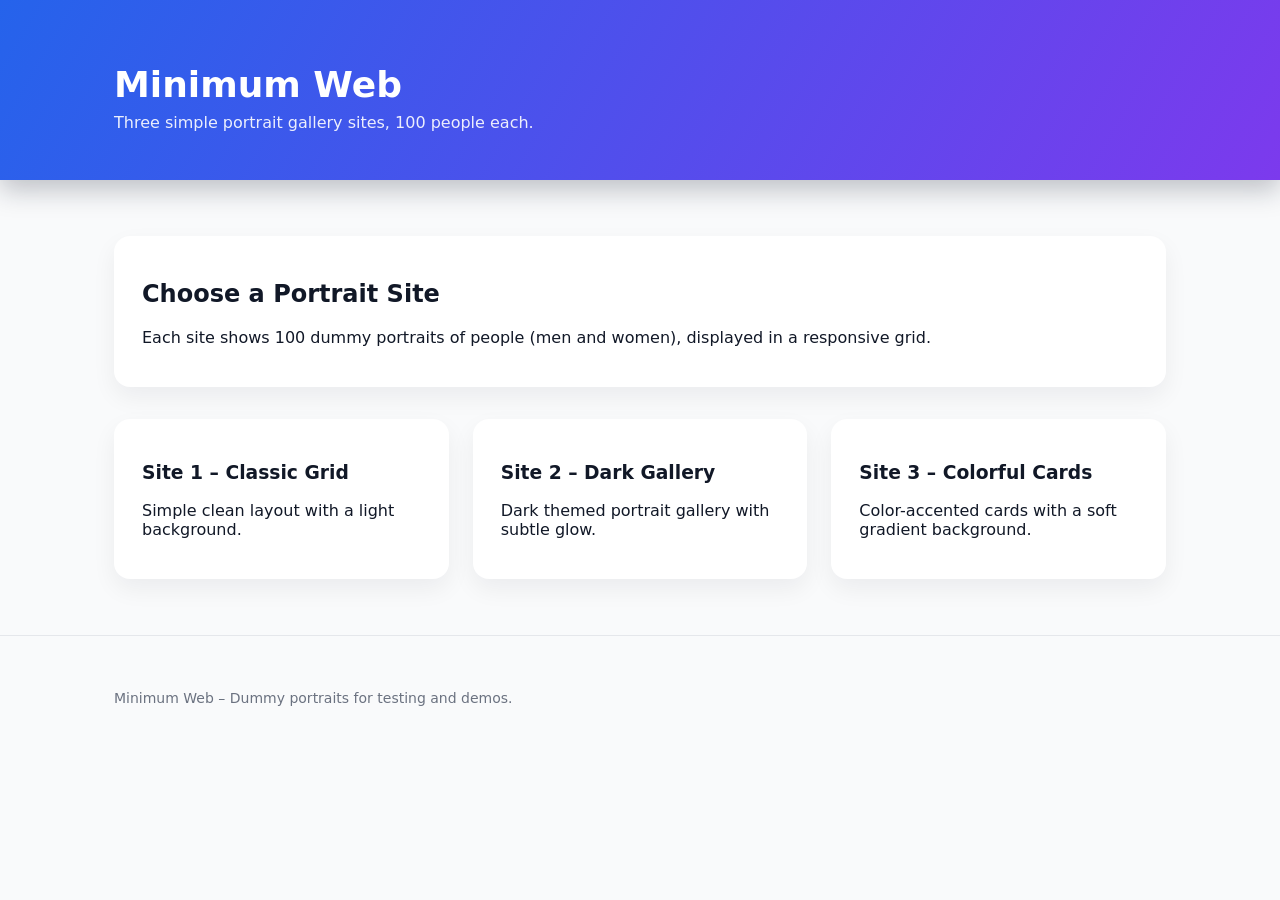
<file: big-web-simulation/index.html>
<!DOCTYPE html>
<html lang="en">
  <head>
    <meta charset="UTF-8" />
    <meta name="viewport" content="width=device-width, initial-scale=1.0" />
    <title>Minimum Web - Portrait Galleries</title>
    <link rel="stylesheet" href="styles.css" />
  </head>
  <body class="landing-page">
    <header class="site-header">
      <div class="container">
        <h1>Minimum Web</h1>
        <p class="subtitle">
          Three simple portrait gallery sites, 100 people each.
        </p>
      </div>
    </header>

    <main class="container">
      <section class="intro-card">
        <h2>Choose a Portrait Site</h2>
        <p>
          Each site shows 100 dummy portraits of people (men and women),
          displayed in a responsive grid.
        </p>
      </section>

      <section class="sites-grid">
        <a class="site-card" href="site1/index.html">
          <h3>Site 1 – Classic Grid</h3>
          <p>Simple clean layout with a light background.</p>
        </a>

        <a class="site-card" href="site2/index.html">
          <h3>Site 2 – Dark Gallery</h3>
          <p>Dark themed portrait gallery with subtle glow.</p>
        </a>

        <a class="site-card" href="site3/index.html">
          <h3>Site 3 – Colorful Cards</h3>
          <p>Color-accented cards with a soft gradient background.</p>
        </a>
      </section>
    </main>

    <footer class="site-footer">
      <div class="container">
        <p>Minimum Web – Dummy portraits for testing and demos.</p>
      </div>
    </footer>
  </body>
</html>
</file>
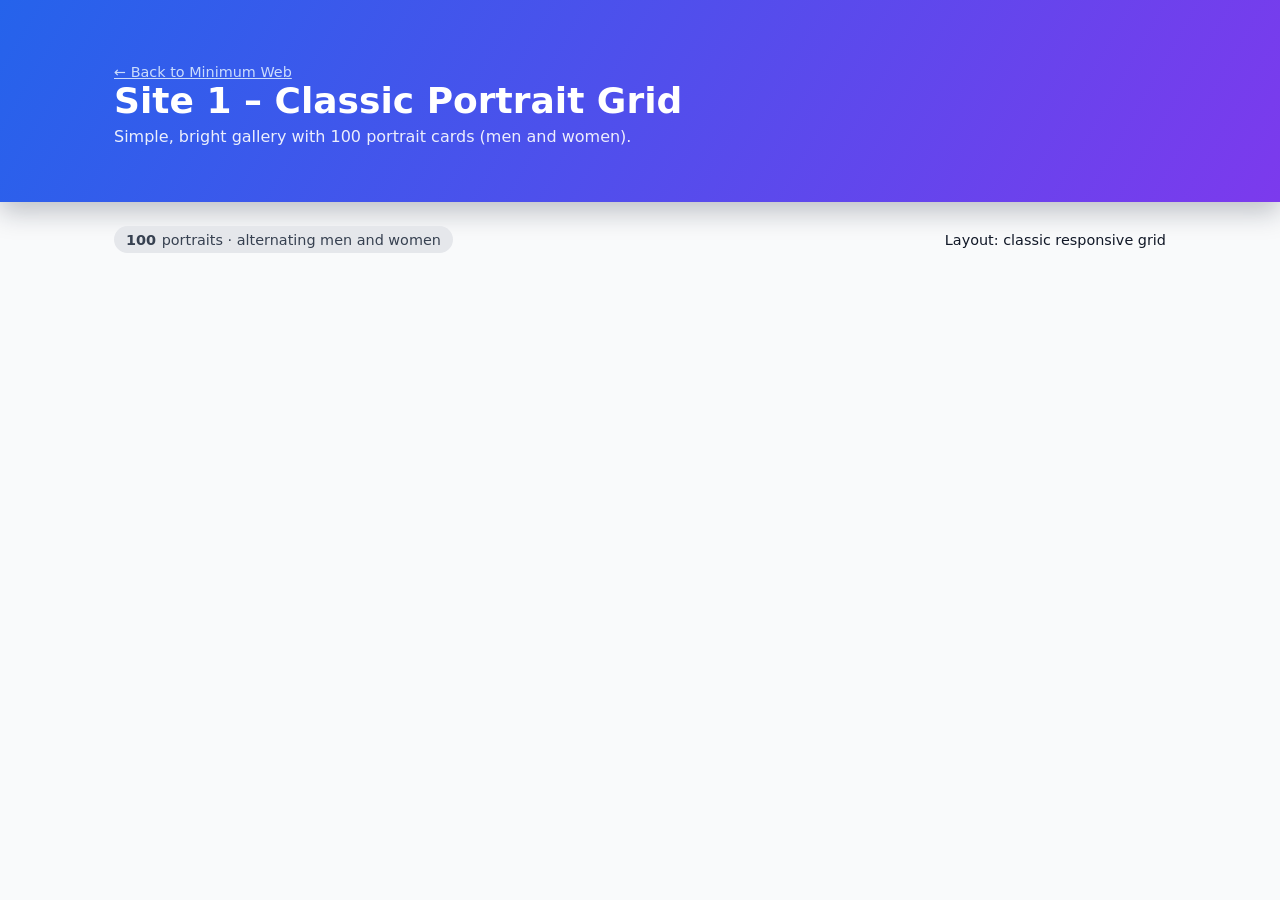
<file: big-web-simulation/site1/index.html>
<!DOCTYPE html>
<html lang="en" class="gallery-page">
  <head>
    <meta charset="UTF-8" />
    <meta name="viewport" content="width=device-width, initial-scale=1.0" />
    <title>Minimum Web – Site 1 (Classic Grid)</title>
    <link rel="stylesheet" href="../styles.css" />
  </head>
  <body>
    <header class="site-header gallery-header">
      <div class="container">
        <div class="breadcrumb">
          <a href="../index.html">← Back to Minimum Web</a>
        </div>
        <h1>Site 1 – Classic Portrait Grid</h1>
        <p class="gallery-subtitle">
          Simple, bright gallery with 100 portrait cards (men and women).
        </p>
      </div>
    </header>

    <div class="toolbar">
      <div class="pill">
        <span>100</span> portraits · alternating men and women
      </div>
      <div>Layout: classic responsive grid</div>
    </div>

    <main class="gallery-grid"></main>

    <script src="../portraits.js"></script>
    <script>
      generatePortraits({
        containerSelector: ".gallery-grid",
        count: 100,
        siteLabel: "Site 1",
      });
    </script>
  </body>
</html>
</file>
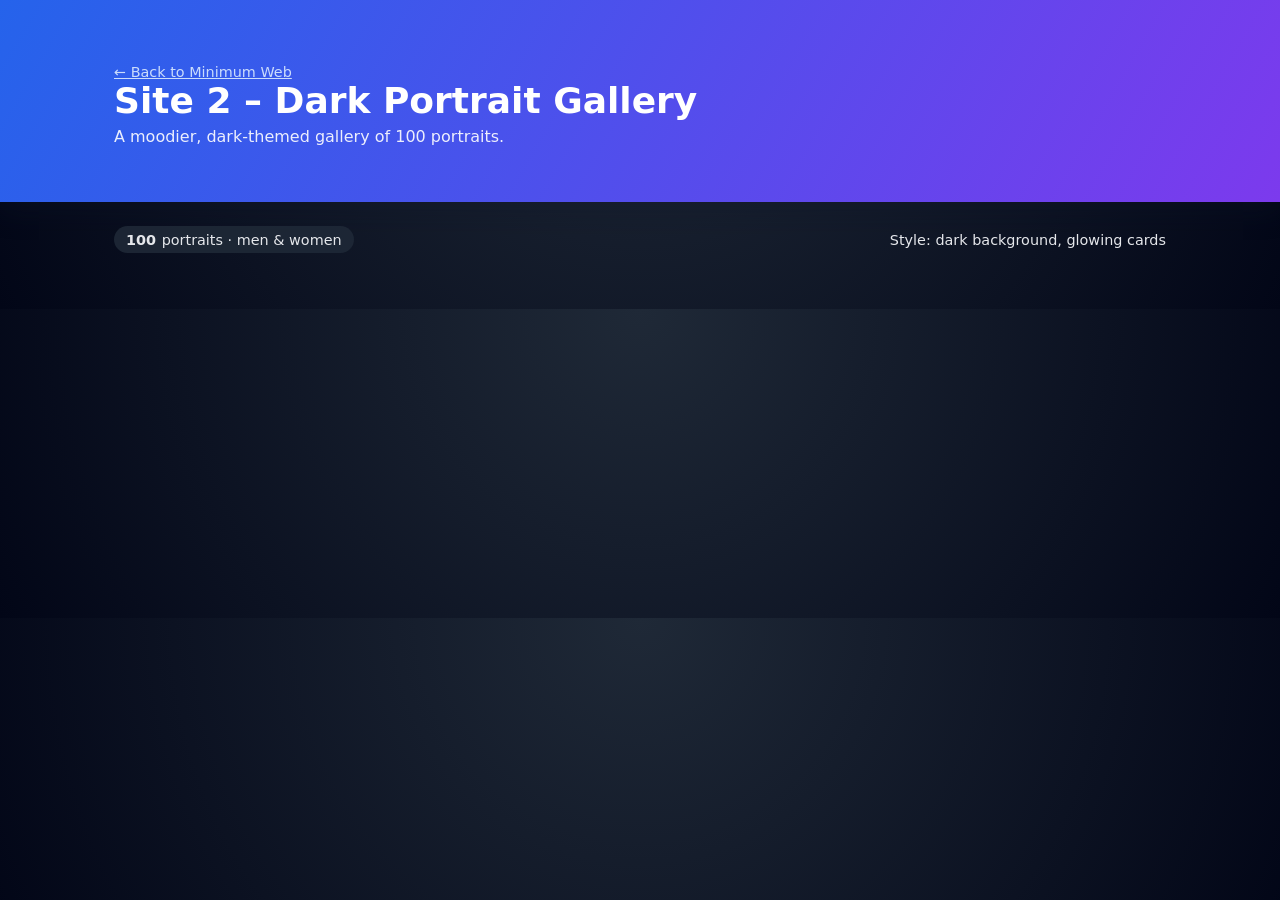
<file: big-web-simulation/site2/index.html>
<!DOCTYPE html>
<html lang="en" class="gallery-page">
  <head>
    <meta charset="UTF-8" />
    <meta name="viewport" content="width=device-width, initial-scale=1.0" />
    <title>Minimum Web – Site 2 (Dark Gallery)</title>
    <link rel="stylesheet" href="../styles.css" />
  </head>
  <body class="gallery-dark">
    <header class="site-header gallery-header">
      <div class="container">
        <div class="breadcrumb">
          <a href="../index.html">← Back to Minimum Web</a>
        </div>
        <h1>Site 2 – Dark Portrait Gallery</h1>
        <p class="gallery-subtitle">
          A moodier, dark-themed gallery of 100 portraits.
        </p>
      </div>
    </header>

    <div class="toolbar">
      <div class="pill">
        <span>100</span> portraits · men &amp; women
      </div>
      <div>Style: dark background, glowing cards</div>
    </div>

    <main class="gallery-grid"></main>

    <script src="../portraits.js"></script>
    <script>
      generatePortraits({
        containerSelector: ".gallery-grid",
        count: 100,
        siteLabel: "Site 2",
      });
    </script>
  </body>
</html>
</file>
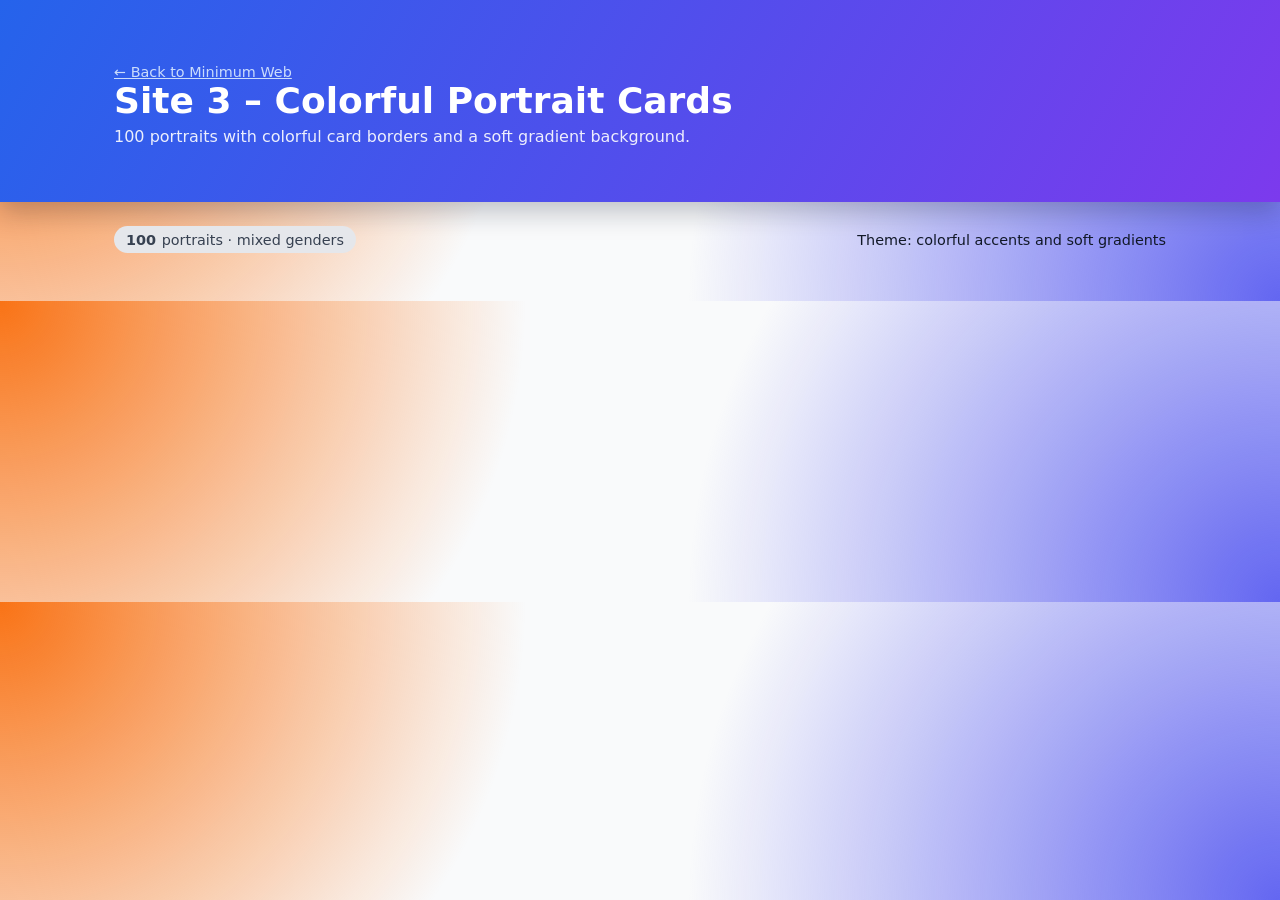
<file: big-web-simulation/site3/index.html>
<!DOCTYPE html>
<html lang="en" class="gallery-page">
  <head>
    <meta charset="UTF-8" />
    <meta name="viewport" content="width=device-width, initial-scale=1.0" />
    <title>Minimum Web – Site 3 (Colorful Cards)</title>
    <link rel="stylesheet" href="../styles.css" />
  </head>
  <body class="gallery-colorful">
    <header class="site-header gallery-header">
      <div class="container">
        <div class="breadcrumb">
          <a href="../index.html">← Back to Minimum Web</a>
        </div>
        <h1>Site 3 – Colorful Portrait Cards</h1>
        <p class="gallery-subtitle">
          100 portraits with colorful card borders and a soft gradient
          background.
        </p>
      </div>
    </header>

    <div class="toolbar">
      <div class="pill">
        <span>100</span> portraits · mixed genders
      </div>
      <div>Theme: colorful accents and soft gradients</div>
    </div>

    <main class="gallery-grid"></main>

    <script src="../portraits.js"></script>
    <script>
      generatePortraits({
        containerSelector: ".gallery-grid",
        count: 100,
        siteLabel: "Site 3",
      });
    </script>
  </body>
</html>
</file>
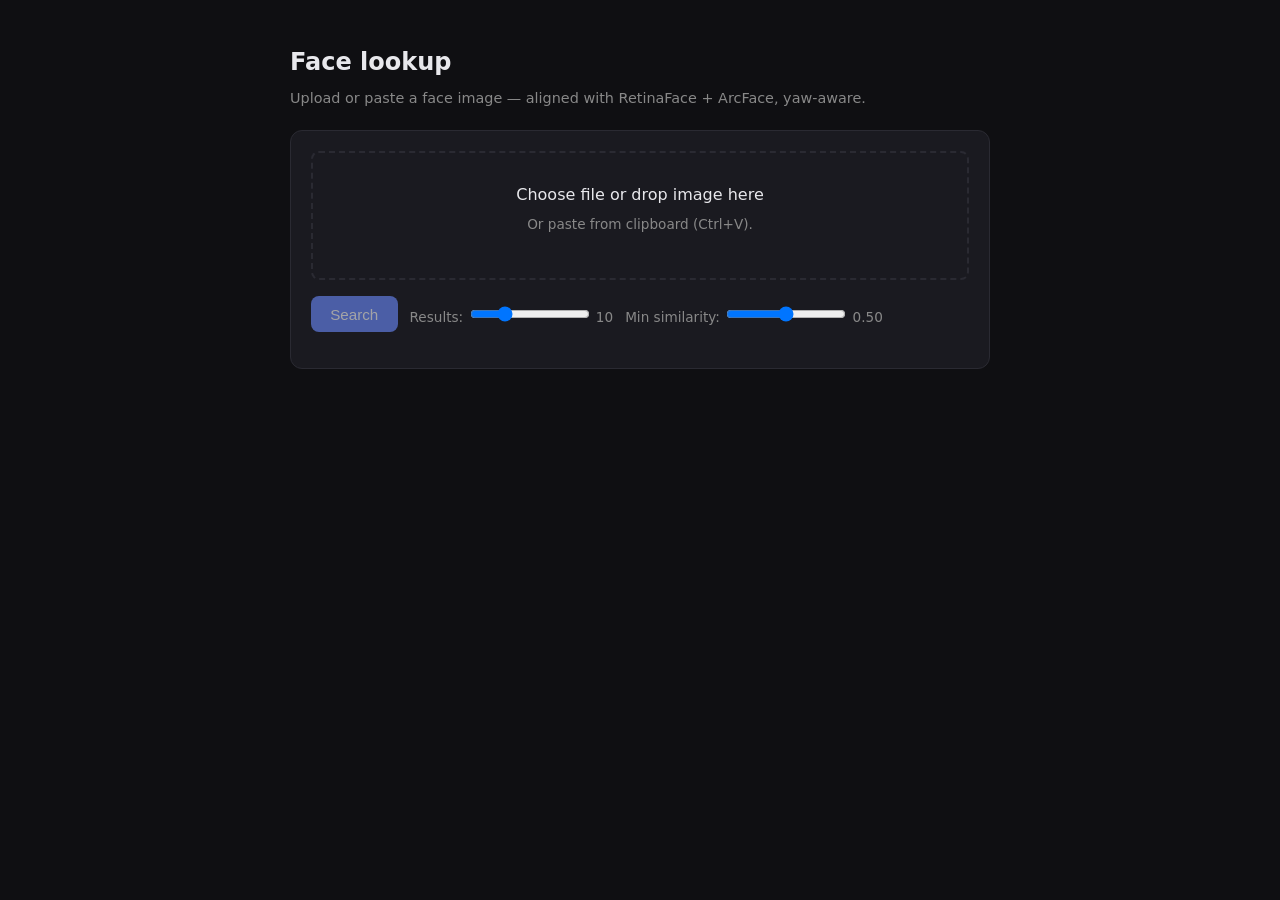
<file: FRWorkerWithAlignment/web_templates/index.html>
<!DOCTYPE html>
<html lang="en">
<head>
  <meta charset="UTF-8">
  <meta name="viewport" content="width=device-width, initial-scale=1.0">
  <title>Face lookup — alignment-aware</title>
  <style>
    :root {
      --bg: #0f0f12; --surface: #1a1a20; --border: #2a2a32;
      --text: #e8e8ec; --muted: #888; --accent: #6c8cff;
      --accent-hover: #8aa4ff; --success: #5cb85c; --error: #d9534f;
      --warn: #e6a817;
    }
    * { box-sizing: border-box; }
    body { font-family: "Segoe UI", system-ui, sans-serif; background: var(--bg);
           color: var(--text); margin: 0; min-height: 100vh; padding: 2rem; }
    .container { max-width: 700px; margin: 0 auto; }
    h1 { font-size: 1.5rem; font-weight: 600; margin-bottom: 0.25rem; }
    .sub { color: var(--muted); font-size: 0.9rem; margin-bottom: 1.5rem; }
    .card { background: var(--surface); border: 1px solid var(--border);
            border-radius: 12px; padding: 1.25rem; margin-bottom: 1rem; }
    .input-zone { border: 2px dashed var(--border); border-radius: 8px; padding: 2rem;
                  text-align: center; cursor: pointer; transition: border-color .2s, background .2s; }
    .input-zone:hover, .input-zone.dragover { border-color: var(--accent); background: rgba(108,140,255,.06); }
    .input-zone input[type="file"] { display: none; }
    .paste-hint { font-size: .85rem; color: var(--muted); margin-top: .75rem; }
    .controls { display: flex; gap: .75rem; align-items: center; margin-top: 1rem; flex-wrap: wrap; }
    .controls label { font-size: .85rem; color: var(--muted); }
    .controls input[type="range"] { width: 120px; }
    .controls span { font-size: .85rem; min-width: 2.5rem; }
    .btn { background: var(--accent); color: #fff; border: none; padding: .6rem 1.2rem;
           border-radius: 8px; font-size: .95rem; cursor: pointer; }
    .btn:hover { background: var(--accent-hover); }
    .btn:disabled { opacity: .6; cursor: not-allowed; }
    .preview { margin-top: 1rem; }
    .preview img { max-width: 160px; max-height: 160px; border-radius: 8px; border: 1px solid var(--border); }
    .status { margin-top: 1rem; font-size: .9rem; }
    .status.error { color: var(--error); } .status.success { color: var(--success); }

    /* Query info bar */
    .query-info { display: flex; gap: 1.25rem; flex-wrap: wrap;
                  font-size: .82rem; color: var(--muted); margin-top: .75rem; }
    .query-info span b { color: var(--text); }
    .badge { display: inline-block; padding: .15rem .45rem; border-radius: 4px;
             font-size: .75rem; font-weight: 600; }
    .badge.sim5pt    { background: #1a3a1a; color: #5cb85c; }
    .badge.affine5pt { background: #3a2e1a; color: #e6a817; }
    .badge.frontal_pnp   { background: #3a1a2e; color: #b85c9c; }
    .badge.frontal_3ddfa { background: #1a2e3a; color: #5cb8b8; }

    /* Results */
    .results h3 { font-size: 1rem; margin-bottom: .75rem; }
    .match { display: flex; align-items: center; gap: 1rem; padding: .75rem;
             background: var(--bg); border-radius: 8px; margin-bottom: .5rem;
             border: 1px solid var(--border); }
    .match img { width: 80px; height: 80px; object-fit: cover; border-radius: 6px;
                 border: 1px solid var(--border); }
    .match .info .name { font-weight: 500; font-size: .9rem; }
    .match .info .meta { color: var(--muted); font-size: .8rem; margin-top: .25rem; line-height: 1.6; }
    .sim-bar-wrap { flex: 1; }
    .sim-label { font-size: .8rem; color: var(--muted); margin-bottom: .2rem; }
    .sim-bar { height: 6px; border-radius: 3px; background: var(--border); overflow: hidden; }
    .sim-fill { height: 100%; border-radius: 3px; background: var(--accent); transition: width .4s; }
  </style>
</head>
<body>
  <div class="container">
    <h1>Face lookup</h1>
    <p class="sub">Upload or paste a face image — aligned with RetinaFace + ArcFace, yaw-aware.</p>

    <div class="card">
      <div class="input-zone" id="dropZone">
        <label for="fileInput" style="cursor:pointer;">Choose file or drop image here</label>
        <input type="file" id="fileInput" accept="image/*">
        <p class="paste-hint">Or paste from clipboard (Ctrl+V).</p>
      </div>
      <div class="preview" id="preview"></div>
      <div class="controls">
        <button type="button" class="btn" id="searchBtn" disabled>Search</button>
        <label>Results: <input type="range" id="kSlider" min="1" max="35" value="10">
          <span id="kVal">10</span></label>
        <label>Min similarity: <input type="range" id="simSlider" min="0" max="100" value="50">
          <span id="simVal">0.50</span></label>
      </div>
      <div class="status" id="status"></div>
      <div class="query-info" id="queryInfo" style="display:none;"></div>
    </div>

    <div class="card results" id="resultsCard" style="display: none;">
      <h3 id="resultsTitle">Matches</h3>
      <div id="results"></div>
    </div>
  </div>

  <script>
    const dropZone   = document.getElementById('dropZone');
    const fileInput  = document.getElementById('fileInput');
    const preview    = document.getElementById('preview');
    const searchBtn  = document.getElementById('searchBtn');
    const status     = document.getElementById('status');
    const resultsCard= document.getElementById('resultsCard');
    const resultsDiv = document.getElementById('results');
    const queryInfo  = document.getElementById('queryInfo');
    const kSlider    = document.getElementById('kSlider');
    const kVal       = document.getElementById('kVal');
    const simSlider  = document.getElementById('simSlider');
    const simVal     = document.getElementById('simVal');

    kSlider.addEventListener('input', () => kVal.textContent = kSlider.value);
    simSlider.addEventListener('input', () => simVal.textContent = (simSlider.value/100).toFixed(2));

    let currentDataUrl = null;

    dropZone.addEventListener('click', () => fileInput.click());
    fileInput.addEventListener('change', e => { if (e.target.files[0]) setFile(e.target.files[0]); });
    dropZone.addEventListener('dragover',  e => { e.preventDefault(); dropZone.classList.add('dragover'); });
    dropZone.addEventListener('dragleave', () => dropZone.classList.remove('dragover'));
    dropZone.addEventListener('drop', e => {
      e.preventDefault(); dropZone.classList.remove('dragover');
      const f = e.dataTransfer.files[0];
      if (f && f.type.startsWith('image/')) setFile(f);
    });
    document.addEventListener('paste', e => {
      const item = [].find.call(e.clipboardData?.items || [], x => x.type.startsWith('image/'));
      if (item) { e.preventDefault(); setFile(item.getAsFile()); }
    });

    function setFile(file) {
      const reader = new FileReader();
      reader.onload = () => {
        currentDataUrl = reader.result;
        preview.innerHTML = '<img src="' + currentDataUrl + '" alt="preview">';
        searchBtn.disabled = false;
        status.textContent = '';
        queryInfo.style.display = 'none';
        resultsCard.style.display = 'none';
      };
      reader.readAsDataURL(file);
    }

    function badge(method) {
      const labels = { sim5pt:'sim 5pt', affine5pt:'affine 5pt',
                       frontal_pnp:'frontal PnP', frontal_3ddfa:'frontal 3DDFA' };
      return `<span class="badge ${method}">${labels[method] || method}</span>`;
    }

    searchBtn.addEventListener('click', async () => {
      if (!currentDataUrl) return;
      searchBtn.disabled = true;
      status.textContent = 'Searching…';
      status.className = 'status';
      resultsDiv.innerHTML = '';
      queryInfo.style.display = 'none';

      const k       = kSlider.value;
      const min_sim = (simSlider.value / 100).toFixed(2);

      try {
        const form = new FormData();
        form.append('image', currentDataUrl);
        const r    = await fetch(`/api/search?k=${k}&min_sim=${min_sim}`, { method: 'POST', body: form });
        const data = await r.json();

        if (!data.ok) {
          status.textContent = data.error || 'Search failed';
          status.className = 'status error';
          searchBtn.disabled = false;
          return;
        }

        // Query metadata bar
        if (data.query) {
          const q = data.query;
          queryInfo.innerHTML =
            `Query: ${badge(q.alignmentMethod)} &nbsp;` +
            `<span>yaw <b>${q.yaw}°</b></span>` +
            `<span>det score <b>${(q.detScore*100).toFixed(1)}%</b></span>` +
            `<span>confidence <b>${(q.confidence*100).toFixed(1)}%</b></span>`;
          queryInfo.style.display = 'flex';
        }

        const n = data.matches.length;
        status.textContent = n ? `Found ${n} match${n>1?'es':''}.` : 'No matches above threshold.';
        status.className = 'status ' + (n ? 'success' : '');
        document.getElementById('resultsTitle').textContent = `Matches (${n})`;
        resultsCard.style.display = n ? 'block' : 'none';

        data.matches.forEach(m => {
          const path   = (m.imageFileName||'').split('/').map(encodeURIComponent).join('/');
          const imgUrl = path ? '/images/' + path : '';
          const simPct = (m.similarity * 100).toFixed(1);
          const confPct= (m.confidence * 100).toFixed(1);

          const div = document.createElement('div');
          div.className = 'match';
          div.innerHTML = `
            <img src="${imgUrl}" alt="match" onerror="this.style.opacity='.3'">
            <div class="info" style="flex:1;">
              <div class="name">${escapeHtml(m.imageFileName||'')}</div>
              <div class="meta">
                ${badge(m.alignmentMethod)}
                &nbsp;conf <b>${confPct}%</b>
              </div>
              <div class="sim-bar-wrap" style="margin-top:.4rem;">
                <div class="sim-label">Similarity: <b>${simPct}%</b></div>
                <div class="sim-bar"><div class="sim-fill" style="width:${simPct}%"></div></div>
              </div>
            </div>`;
          resultsDiv.appendChild(div);
        });
      } catch (err) {
        status.textContent = 'Error: ' + err.message;
        status.className = 'status error';
      }
      searchBtn.disabled = false;
    });

    function escapeHtml(s) {
      const d = document.createElement('div'); d.textContent = s; return d.innerHTML;
    }
  </script>
</body>
</html>
</file>
<file: big-web-simulation/styles.css>
*,
*::before,
*::after {
  box-sizing: border-box;
}

body {
  margin: 0;
  font-family: system-ui, -apple-system, BlinkMacSystemFont, "Segoe UI",
    sans-serif;
  color: #111827;
  background: #f9fafb;
}

a {
  color: inherit;
  text-decoration: none;
}

.container {
  max-width: 1100px;
  margin: 0 auto;
  padding: 1.5rem;
}

.site-header {
  background: linear-gradient(120deg, #2563eb, #7c3aed);
  color: white;
  padding: 2.5rem 0 1.5rem;
  box-shadow: 0 10px 25px rgba(15, 23, 42, 0.25);
}

.site-header h1 {
  margin: 0;
  font-size: 2.25rem;
}

.subtitle {
  margin-top: 0.5rem;
  margin-bottom: 0;
  opacity: 0.9;
}

.intro-card {
  margin-top: 2rem;
  padding: 1.5rem 1.75rem;
  border-radius: 1rem;
  background: white;
  box-shadow: 0 10px 25px rgba(15, 23, 42, 0.06);
}

.sites-grid {
  margin-top: 2rem;
  display: grid;
  grid-template-columns: repeat(auto-fit, minmax(260px, 1fr));
  gap: 1.5rem;
}

.site-card {
  padding: 1.5rem 1.75rem;
  border-radius: 1rem;
  background: white;
  box-shadow: 0 10px 25px rgba(15, 23, 42, 0.06);
  transition: transform 0.15s ease, box-shadow 0.15s ease,
    background 0.15s ease;
}

.site-card:hover {
  transform: translateY(-4px);
  box-shadow: 0 16px 32px rgba(15, 23, 42, 0.14);
  background: #eff6ff;
}

.site-footer {
  border-top: 1px solid #e5e7eb;
  margin-top: 2rem;
  padding: 1rem 0 2rem;
  font-size: 0.875rem;
  color: #6b7280;
}

.gallery-page body {
  background: #f9fafb;
}

.gallery-header {
  padding-bottom: 1rem;
}

.breadcrumb {
  font-size: 0.9rem;
  opacity: 0.9;
}

.breadcrumb a {
  color: #dbeafe;
  text-decoration: underline;
  text-decoration-thickness: 1px;
}

.gallery-subtitle {
  margin-top: 0.375rem;
  opacity: 0.9;
}

.toolbar {
  margin: 1.5rem auto 0.5rem;
  max-width: 1100px;
  padding: 0 1.5rem;
  display: flex;
  align-items: center;
  justify-content: space-between;
  gap: 1rem;
  font-size: 0.9rem;
}

.toolbar .pill {
  display: inline-flex;
  align-items: center;
  gap: 0.35rem;
  padding: 0.35rem 0.75rem;
  border-radius: 999px;
  background: #e5e7eb;
  color: #374151;
}

.toolbar .pill span {
  font-weight: 600;
}

.gallery-grid {
  max-width: 1100px;
  margin: 0 auto;
  padding: 0 1.5rem 2.5rem;
  display: grid;
  grid-template-columns: repeat(auto-fit, minmax(140px, 1fr));
  gap: 1.25rem;
}

.portrait-card {
  border-radius: 0.9rem;
  overflow: hidden;
  background: white;
  box-shadow: 0 8px 20px rgba(15, 23, 42, 0.08);
  display: flex;
  flex-direction: column;
}

.portrait-card img {
  width: 100%;
  height: 140px;
  object-fit: cover;
  display: block;
}

.portrait-info {
  padding: 0.55rem 0.7rem 0.7rem;
}

.portrait-name {
  font-size: 0.95rem;
  font-weight: 600;
}

.portrait-meta {
  margin-top: 0.15rem;
  font-size: 0.78rem;
  color: #6b7280;
}

body.gallery-dark {
  background: radial-gradient(circle at top, #1f2937, #020617);
  color: #e5e7eb;
}

body.gallery-dark .gallery-grid {
  padding-bottom: 3rem;
}

body.gallery-dark .portrait-card {
  background: #020617;
  box-shadow: 0 16px 36px rgba(15, 23, 42, 0.95);
  border: 1px solid rgba(148, 163, 184, 0.25);
}

body.gallery-dark .portrait-meta {
  color: #9ca3af;
}

body.gallery-dark .toolbar .pill {
  background: rgba(31, 41, 55, 0.9);
  color: #e5e7eb;
}

body.gallery-colorful {
  background: radial-gradient(circle at top left, #f97316 0, transparent 40%),
    radial-gradient(circle at bottom right, #6366f1 0, transparent 45%),
    #f9fafb;
}

body.gallery-colorful .portrait-card {
  position: relative;
  background: white;
  box-shadow: 0 16px 30px rgba(148, 163, 184, 0.45);
}

body.gallery-colorful .portrait-card::before {
  content: "";
  position: absolute;
  inset: 0;
  border-radius: inherit;
  border: 2px solid transparent;
  background-image: linear-gradient(120deg, #f97316, #ec4899, #6366f1);
  -webkit-mask: linear-gradient(#000 0 0) content-box, linear-gradient(#000 0 0);
  -webkit-mask-composite: xor;
          mask-composite: exclude;
  padding: 1px;
}

@media (max-width: 600px) {
  .site-header {
    padding-top: 2rem;
  }

  .site-header h1 {
    font-size: 1.75rem;
  }
}
</file>
